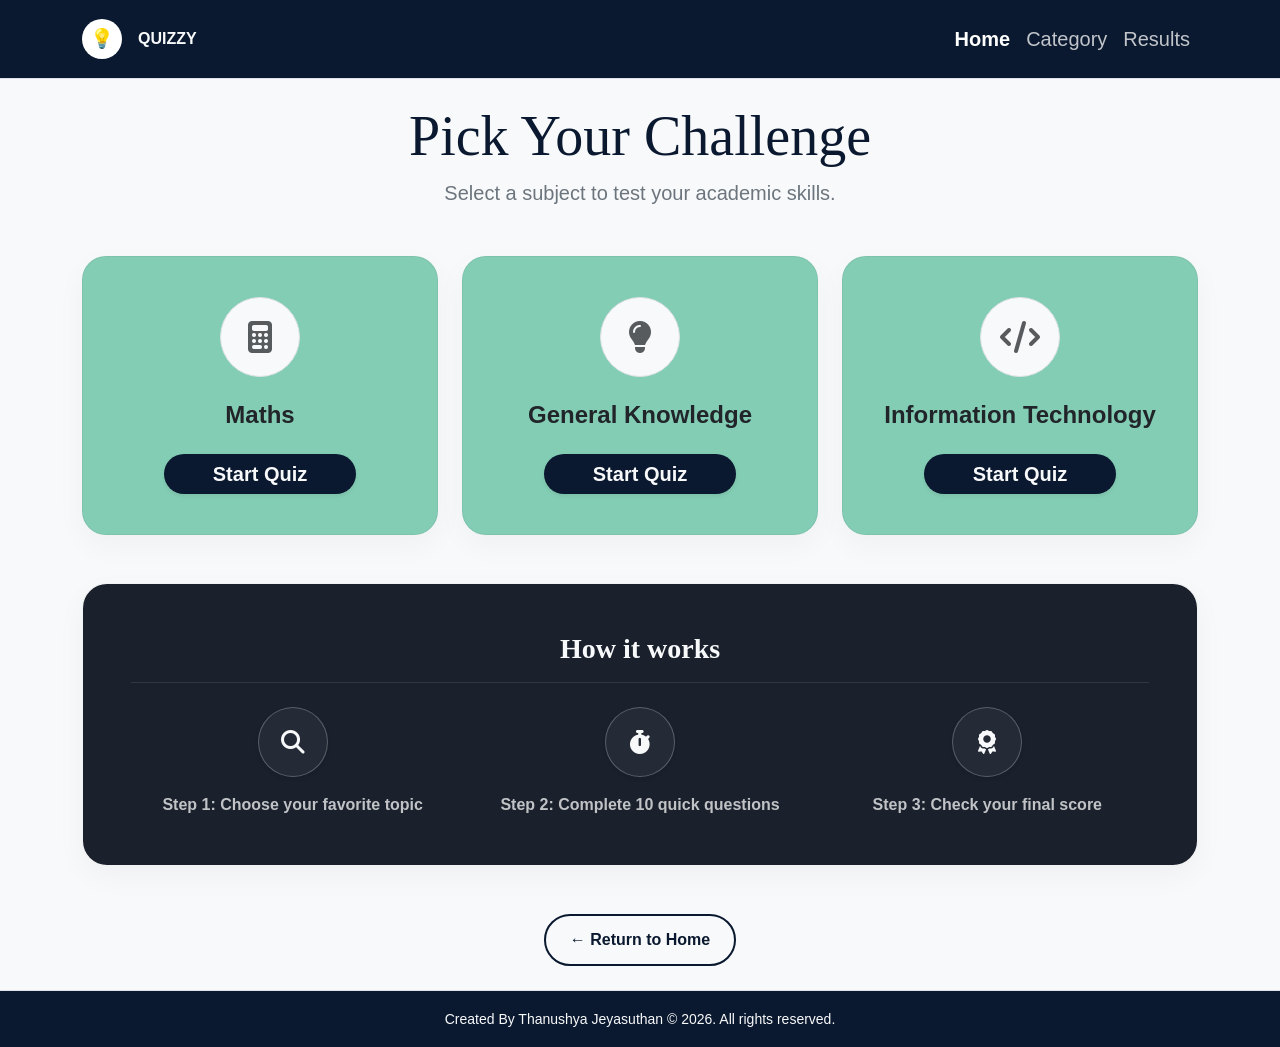
<file: category.html>
<!DOCTYPE html>
<html lang="en">
<head>
    <meta charset="UTF-8">
    <meta name="viewport" content="width=device-width, initial-scale=1.0">
    <title>QUIZZY-Category</title>
    <link rel="stylesheet" href="https://cdn.jsdelivr.net/npm/bootstrap@5.3.0/dist/css/bootstrap.min.css" >
        <link rel="stylesheet" href="https://cdnjs.cloudflare.com/ajax/libs/font-awesome/6.4.2/css/all.min.css">
    <link rel="stylesheet" href="css/style.css">
    <link rel="stylesheet" href="css/category.css">
</head>

<body class="d-flex flex-column min-vh-100 bg-light">
    <nav class="navbar navbar-expand-lg  border-bottom sticky-top" >
        <div class="container text-light">
                <div class="logo me-3">💡</div> <b >QUIZZY</b>
            <div class="collapse navbar-collapse justify-content-end" id="navbarNav">
                <ul class="navbar-nav fs-5 fw-medium">
                    <li class="nav-item">
                        <a class="nav-link active text-light"  href="index.html">Home</a>
                    </li>
                    <li class="nav-item">
                        <a class="nav-link text-secondary hover-primary text-light" href="category.html">Category</a>
                    </li>
                    <li class="nav-item">
                        <a class="nav-link text-secondary hover-primary text-light" href="results.html">Results</a>
                    </li>
                </ul>
            </div>
        </div>
    </nav>
    <main class="container my-auto py-4">
        <div class="text-center mb-5">
            <h1 class="display-4 mb-2">Pick Your Challenge</h1>
            <p class="text-secondary lead">Select a subject to test your academic skills.</p>
        </div>

        <div class="row g-4 justify-content-center mb-5">
              
                <div class="col-md-4 col-sm-6">
                    <div class="card h-100 text-center border-0 shadow-sm rounded-4 category-card p-4" style="background-color: rgb(132, 205, 181)";>
                        <div class="card-body d-flex flex-column align-items-center">
                            <div class="rounded-circle bg-light d-flex align-items-center justify-content-center mb-4 border" style="width: 80px; height: 80px;">
                                <i class="fa-solid fa-calculator fa-2x text-muted"></i>
                            </div>
                            <h4 class="card-title fw-bold mb-4 text-dark">Maths</h4>
                            <a href="quiz.html?category=maths" class="btn custom-btn btn-sm px-5 rounded-pill fw-bold mt-auto shadow-sm text-light" style="background-color:#0a192f ; font-size:20px ;font-family:'Lucida Sans', 'Lucida Sans Regular', 'Lucida Grande', 'Lucida Sans Unicode', Geneva, Verdana, sans-serif;" >Start Quiz</a>
                        </div>
                    </div>
                </div>
           
                <div class="col-md-4 col-sm-6">
                    <div class="card h-100 text-center border-0 shadow-sm rounded-4 category-card  p-4" style="background-color: rgb(132, 205, 181)">
                        <div class="card-body d-flex flex-column align-items-center">
                            <div class="rounded-circle bg-light d-flex align-items-center justify-content-center mb-4 border" style="width: 80px; height: 80px;">
                                <i class="fa-solid fa-lightbulb fa-2x text-muted"></i>
                            </div>
                            <h4 class="card-title fw-bold mb-4 text-dark">General Knowledge</h4>
                            <a href="quiz.html?category=gk" class="btn custom-btn btn-sm px-5 rounded-pill fw-bold mt-auto shadow-sm text-light"  style="background-color:#0a192f ; font-size:20px ;font-family:'Lucida Sans', 'Lucida Sans Regular', 'Lucida Grande', 'Lucida Sans Unicode', Geneva, Verdana, sans-serif;"  >Start Quiz</a>
                        </div>
                    </div>
                </div>
         
                <div class="col-md-4 col-sm-6">
                    <div class="card h-100 text-center border-0 shadow-sm rounded-4 category-card  p-4" style="background-color: rgb(132, 205, 181)";>
                        <div class="card-body d-flex flex-column align-items-center">
                            <div class="rounded-circle bg-light d-flex align-items-center justify-content-center mb-4 border" style="width: 80px; height: 80px;">
                                <i class="fa-solid fa-code fa-2x text-muted"></i>
                            </div>
                            <h4 class="card-title fw-bold mb-4 text-dark">Information Technology</h4>
                            <a href="quiz.html?category=it" class="btn custom-btn btn-sm px-5 rounded-pill fw-bold mt-auto shadow-sm text-light"  style="background-color:#0a192f ; font-size:20px ;font-family:'Lucida Sans', 'Lucida Sans Regular', 'Lucida Grande', 'Lucida Sans Unicode', Geneva, Verdana, sans-serif;" >Start Quiz</a>
                        </div>
                    </div>
                </div>
            </div>


       <div class="card border-0 shadow-lg rounded-4 mt-5">
            <div class="card-body p-4 p-md-5" style="background-color: #1a202c; border-radius: 1.5rem;">
        
                <h3 class="text-center fw-bold text-light mb-4 pb-3 border-bottom" style="border-color: rgba(255,255,255,0.1) !important; font-family: 'Playfair Display', serif;">
                    How it works
                </h3>
        
            <div class="row text-center position-relative">
  
                <div class="col-md-4 position-relative mb-4 mb-md-0" style="z-index: 1;">
                    <div class="bg-navy-light rounded-circle d-inline-flex align-items-center justify-content-center border border-light border-opacity-25 shadow-sm mb-3" style="width: 70px; height: 70px; background: rgba(255,255,255,0.05);">
                        <i class="fa-solid fa-magnifying-glass text-light fs-4"></i>
                    </div>
                    <p class="fw-semibold text-light opacity-75 mb-0">Step 1: Choose your favorite topic</p>
                </div>

                <div class="col-md-4 position-relative mb-4 mb-md-0" style="z-index: 1;">
                    <div class="bg-navy-light rounded-circle d-inline-flex align-items-center justify-content-center border border-light border-opacity-25 shadow-sm mb-3" style="width: 70px; height: 70px; background: rgba(255,255,255,0.05);">
                        <i class="fa-solid fa-stopwatch text-light fs-4"></i>
                    </div>
                    <p class="fw-semibold text-light opacity-75 mb-0">Step 2: Complete 10 quick questions</p>
                </div>

                <div class="col-md-4 position-relative" style="z-index: 1;">
                    <div class="bg-navy-light rounded-circle d-inline-flex align-items-center justify-content-center border border-light border-opacity-25 shadow-sm mb-3" style="width: 70px; height: 70px; background: rgba(255,255,255,0.05);">
                        <i class="fa-solid fa-award text-light fs-4"></i>
                    </div>
                    <p class="fw-semibold text-light opacity-75 mb-0">Step 3: Check your final score</p>
                </div>
            </div>
            </div>
        </div>

        <div class="text-center mt-5">
            <a href="index.html" class="btn btn-outline-dark rounded-pill px-4">← Return to Home</a>
        </div>
    </main>

      <footer class="py-3 mt-auto border-top " >
            <div class="container text-center ">
                <small class="fw-medium text-light ">Created By Thanushya Jeyasuthan © 2026. All rights reserved.</small>
            </div>
        </footer>


    <script src="js/category.js"></script>
    <script src="js/main.js"></script>
</body>
</html>
</file>
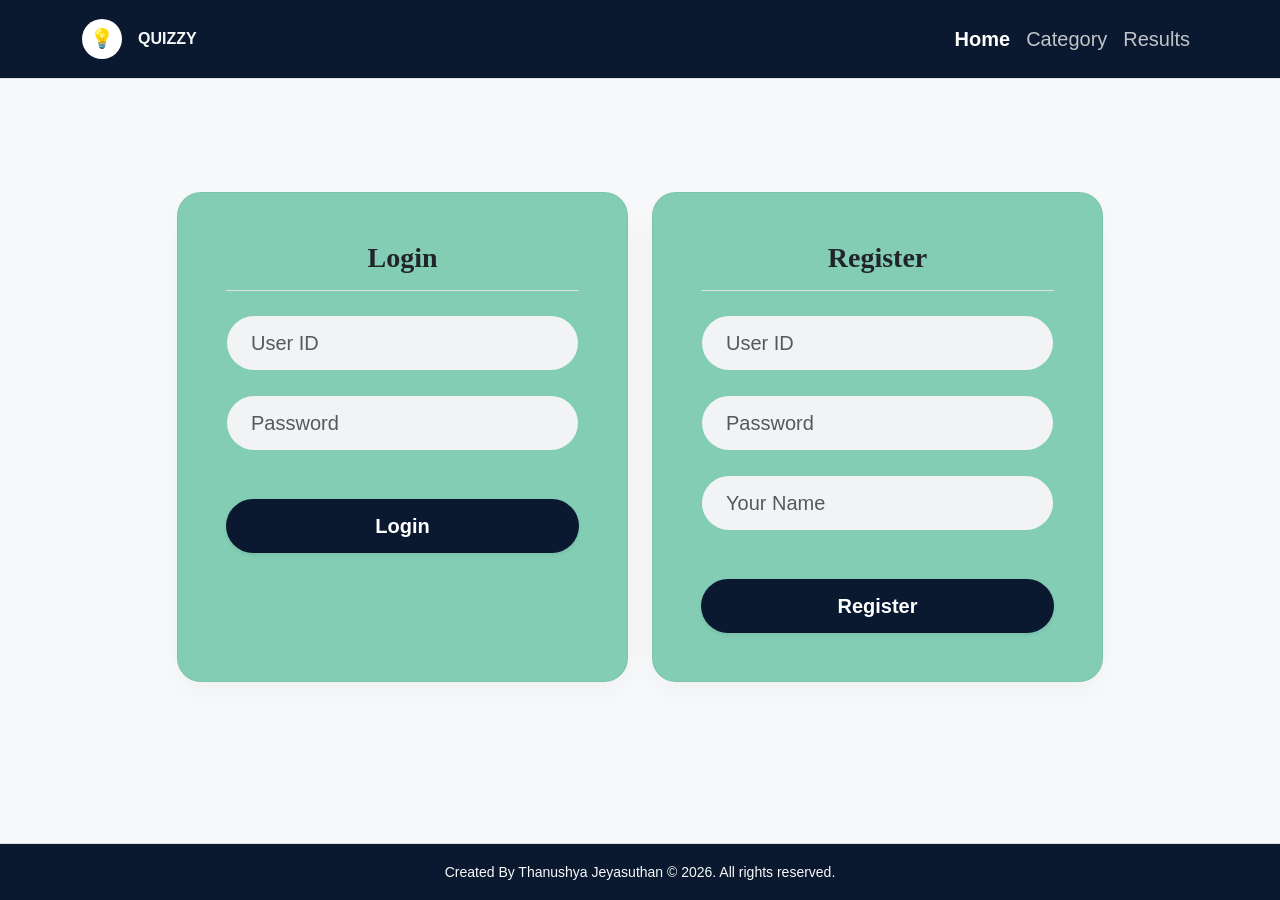
<file: login.html>
<!DOCTYPE html>
<html lang="en">
<head>
    <meta charset="UTF-8">
    <meta name="viewport" content="width=device-width, initial-scale=1.0">
    <title>QUIZZY - Login/Register</title>
    
    <link href="https://cdn.jsdelivr.net/npm/bootstrap@5.3.2/dist/css/bootstrap.min.css" rel="stylesheet">

    <link rel="stylesheet" href="https://cdnjs.cloudflare.com/ajax/libs/font-awesome/6.4.2/css/all.min.css">
    
    <link rel="stylesheet" href="css/style.css">
</head>

<body class="d-flex flex-column min-vh-100 bg-light">
    <nav class="navbar navbar-expand-lg  border-bottom sticky-top" >
        <div class="container text-light">
                <div class="logo me-3">💡</div> <b >QUIZZY</b>
            <div class="collapse navbar-collapse justify-content-end" id="navbarNav">
                <ul class="navbar-nav fs-5 fw-medium">
                    <li class="nav-item">
                        <a class="nav-link active text-light"  href="index.html">Home</a>
                    </li>
                    <li class="nav-item">
                        <a class="nav-link text-secondary hover-primary text-light" href="category.html">Category</a>
                    </li>
                    <li class="nav-item">
                        <a class="nav-link text-secondary hover-primary text-light" href="results.html">Results</a>
                    </li>
                </ul>
            </div>
        </div>
    </nav>




    
    <main class="flex-grow-1 d-flex align-items-center py-4">
        <div class="container pb-5" >
            <div class="row g-4 justify-content-center" >
                
                <div class="col-md-6 col-lg-5" >
                    <div class="card shadow-sm border border-light-subtle rounded-4 h-100 "style="background-color: rgb(132, 205, 181)";>
                        <div class="card-body p-4 p-md-5 d-flex flex-column">
                            <h3 class="text-center mb-4 fw-bold pb-3 border-bottom text-dark">Login</h3>
                            <form id="loginForm" class="needs-validation" novalidate>
                                <div class="mb-4">
                                    <input type="text" class="form-control form-control-lg rounded-pill px-4" id="loginUser" placeholder="User ID" required>
                                    <div class="invalid-feedback ps-3">Please enter your User ID.</div>
                                </div>
                                <div class="mb-5">
                                    <input type="password" class="form-control form-control-lg rounded-pill px-4" id="loginPwd" placeholder="Password" required>
                                    <div class="invalid-feedback ps-3">Please enter your password.</div>
                                </div>
                                <button type="submit" class="btn btn-dark w-100 btn-lg rounded-pill fw-bold mt-auto shadow-sm transition-all">Login</button>
                            </form>
                        </div>
                    </div>
                </div>

                
                <div class="col-md-6 col-lg-5">
                    <div class="card shadow-sm border border-light-subtle rounded-4 h-100 " style="background-color: rgb(132, 205, 181)";>
                        <div class="card-body p-4 p-md-5 d-flex flex-column">
                            <h3 class="text-center mb-4 fw-bold pb-3 border-bottom text-dark">Register</h3>
                            <form id="registerForm" class="needs-validation" novalidate>
                                <div class="mb-4">
                                    <input type="text" class="form-control form-control-lg rounded-pill px-4" id="regUser" placeholder="User ID" required>
                                    <div class="invalid-feedback ps-3">Please choose a User ID.</div>
                                </div>
                                <div class="mb-4">
                                    <input type="password" class="form-control form-control-lg rounded-pill px-4" id="regPwd" placeholder="Password" required minlength="6">
                                    <div class="invalid-feedback ps-3">Password must be at least 6 characters.</div>
                                </div>
                                <div class="mb-5">
                                    <input type="text" class="form-control form-control-lg rounded-pill px-4" id="regName" placeholder="Your Name" required>
                                    <div class="invalid-feedback ps-3">Please enter your name.</div>
                                </div>
                                <button type="submit" class="btn btn-dark w-100 btn-lg rounded-pill fw-bold mt-auto shadow-sm transition-all">Register</button>
                            </form>
                        </div>
                    </div>
                </div>
            </div>
        </div>
    </main>

   
    <footer class="py-3 mt-auto border-top " >
        <div class="container text-center ">
            <small class="fw-medium text-light ">Created By Thanushya Jeyasuthan © 2026. All rights reserved.</small>
        </div>
    </footer>



    <script src="https://cdn.jsdelivr.net/npm/bootstrap@5.3.2/dist/js/bootstrap.bundle.min.js"></script>
    

    <script src="js/main.js"></script>
    <script src="js/login.js"></script>
</body>
</html>
</file>
<file: css/style.css>
body {
    font-family:  'Inter', sans-serif;
    color:#2d3436;
    background-color: #f8f9fa !important;
   
}

.quiz-card{
    background-color: #636e72;
}

h1, h2, h3, .navbar-brand, .logo-text {
    font-family: 'Playfair Display', serif;
    color: #0a192f; 

}


.navbar {
    background: #0a192f;
    padding: 1rem 0;
    border-bottom: 1px solid rgba(0,0,0,0.05);
}

.logo {
    width: 40px;
    height: 40px;
    background:white;
    color: white;
    border-radius: 50%;
    display: flex;
    align-items: center;
    justify-content: center;
    font-size: 1.2rem;
}

.card, .quiz-card {
    background: #ffffff;
    border-radius: 1.5rem !important;
    border: 1px solid rgba(0,0,0,0.05) !important;
    box-shadow: 0 10px 30px rgba(0,0,0,0.04) !important;
    transition: transform 0.2s ease, box-shadow 0.2s ease;
}

.card:hover {
    transform: translateY(-5px);
    box-shadow: 0 15px 35px rgba(0,0,0,0.08) !important;
}


.carousel-box {
    min-height: 420px;
    background: #ffffff;
    display: flex;
    flex-direction: column;
    align-items: center;
    justify-content: center;
    padding: 20px;
}

.carousel-img {
    width: 220px;
    height: 220px;
    object-fit: cover;
    border-radius: 50%;
    border: 10px solid whi;
    box-shadow: 0 15px 30px rgba(0, 0, 0, 0.05);
}


.btn-dark {
    background-color:  #0a192f !important;
    border: none !important;
    font-weight: 600;
    padding: 12px 35px;
    border-radius: 50px;
    transition: 0.3s;
    color: white !important;
}

.btn-dark:hover {
    background-color: whitesmoke !important ;
    color:black !important;
}

.btn-outline-dark {
    border: 2px solid  #0a192f !important;
    color: #0a192f !important;
    font-weight: 600;
    padding: 12px 35px;
    border-radius: 50px;
    background: transparent;
}

.btn-outline-dark:hover {
    background-color: #0a192f  !important;
    color: white !important;
}


.form-control {
    background-color: #f1f3f5;
    border: 1px solid transparent;
    border-radius: 10px;
    padding: 12px 20px;
    transition: all 0.3s ease;
}

.form-control:focus {
    background-color: #fff;
    border-color:  #ffffff;
    box-shadow: 0 0 0 0.25rem rgba(59, 130, 246, 0.1);
    outline: none;
}


footer, .foot {
    text-align: center;
    padding: 2rem 0;
     background: #0a192f;
}


.navbar-nav .nav-link.active {
    color: #ffffff !important;
    opacity: 1 !important;
    font-weight: 700 !important; 
}


.navbar-nav .nav-link {
    color: rgba(255, 255, 255, 0.75) !important;
    transition: all 0.3s ease;
}

.navbar-nav .nav-link:hover {
    color: #ffffff !important;
    opacity: 1 !important;
}
</file>
<file: css/category.css>
.category-card {
    background: #ffffff;
    border: 1px solid #eee;
    border-radius: 2rem;
    cursor: pointer;
    transition: all 0.4s cubic-bezier(0.175, 0.885, 0.32, 1.275);
    height: 100%;
}


.category-card:hover {
    transform: translateY(-12px);
    border-color: #0a192f;
    box-shadow: 0 20px 40px rgba(0,0,0,0.08) !important;
}


.icon-box {
    width: 80px;
    height: 80px;
    background: #f8f9fa;
    border-radius: 50%;
    display: flex;
    align-items: center;
    justify-content: center;
    font-size: 2.5rem;
    margin: 0 auto;
    color: #0a192f;
    transition: background 0.3s;
}

.category-card:hover .icon-box {
    background: #0a192f;
    color: #ffffff;
}

.category-card h3 {
    font-family: 'Playfair Display', serif;
    font-size: 1.5rem;
}


.badge-topic {
    font-size: 0.75rem;
    font-weight: 700;
    background: #e9ecef;
    color: #495057;
    letter-spacing: 0.5px;
}

.btn:hover{
    color:black !important;
    background-color: white !important;
}
</file>
